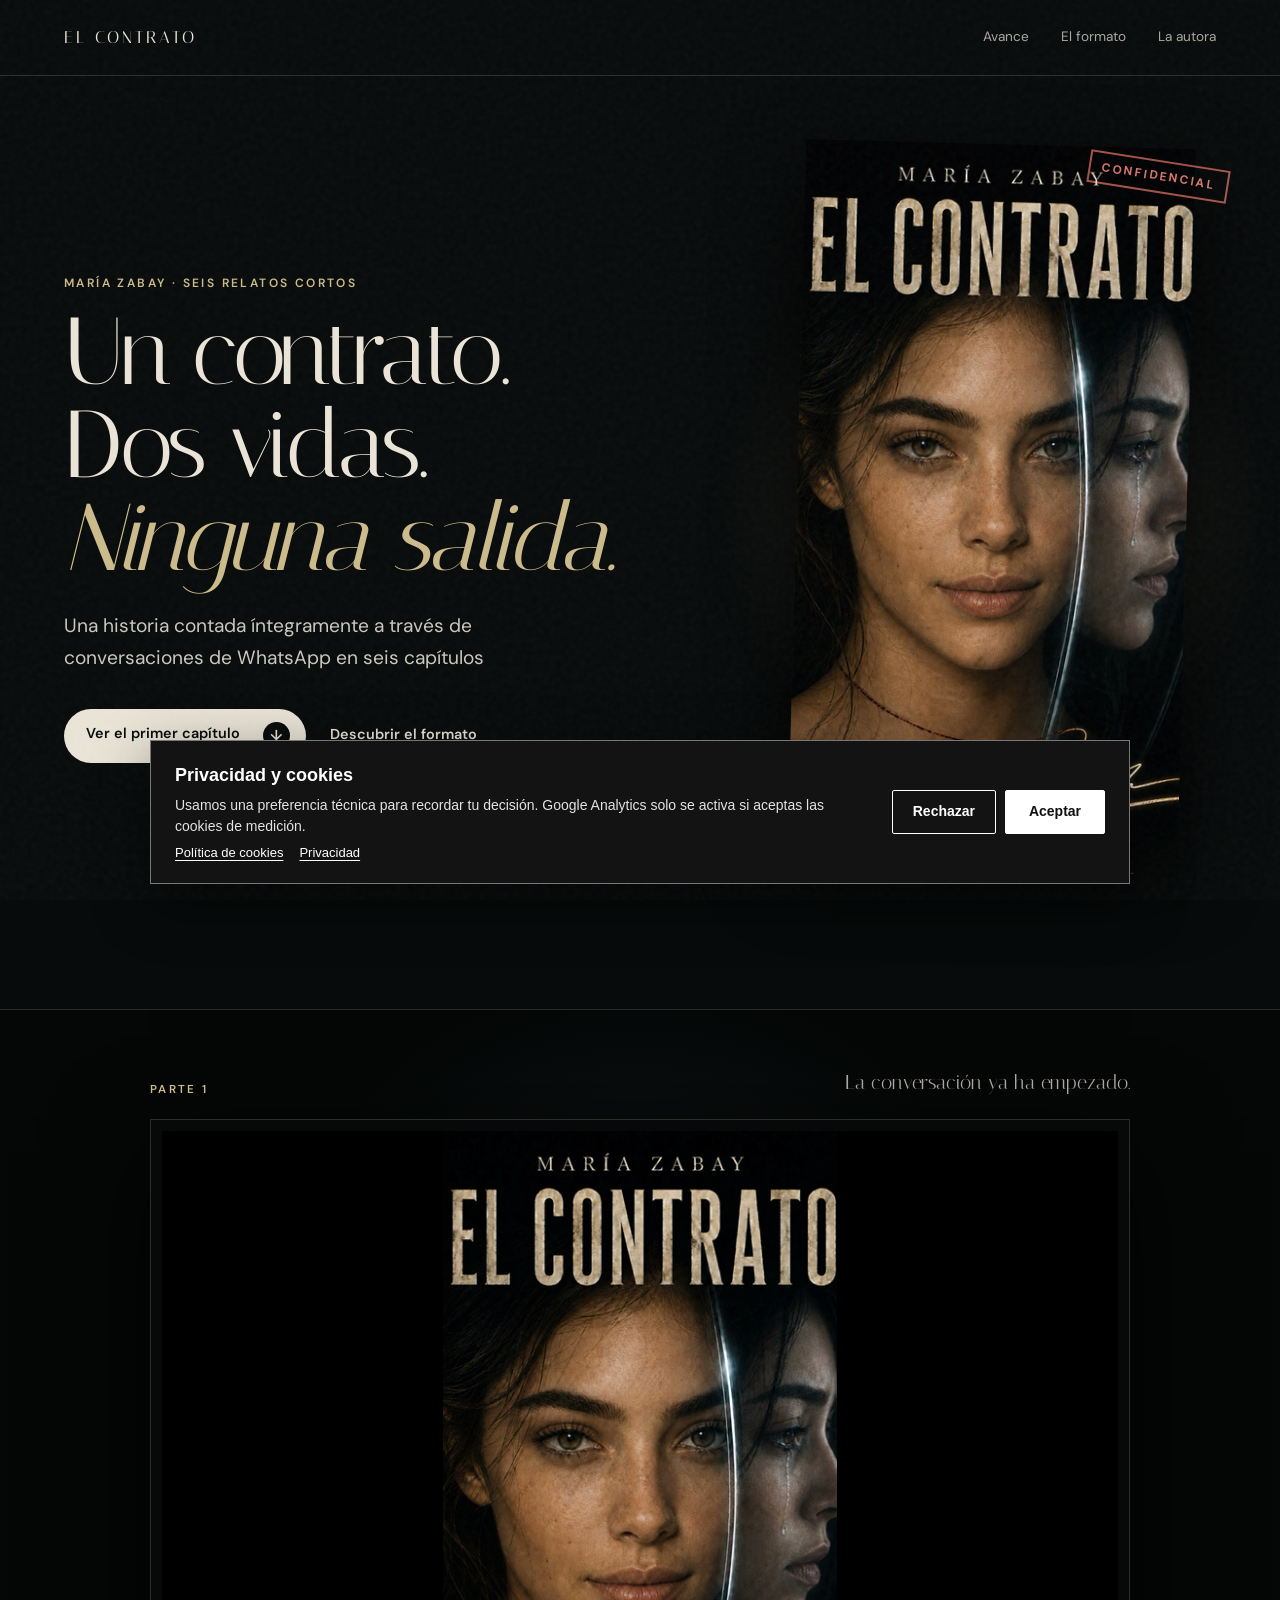
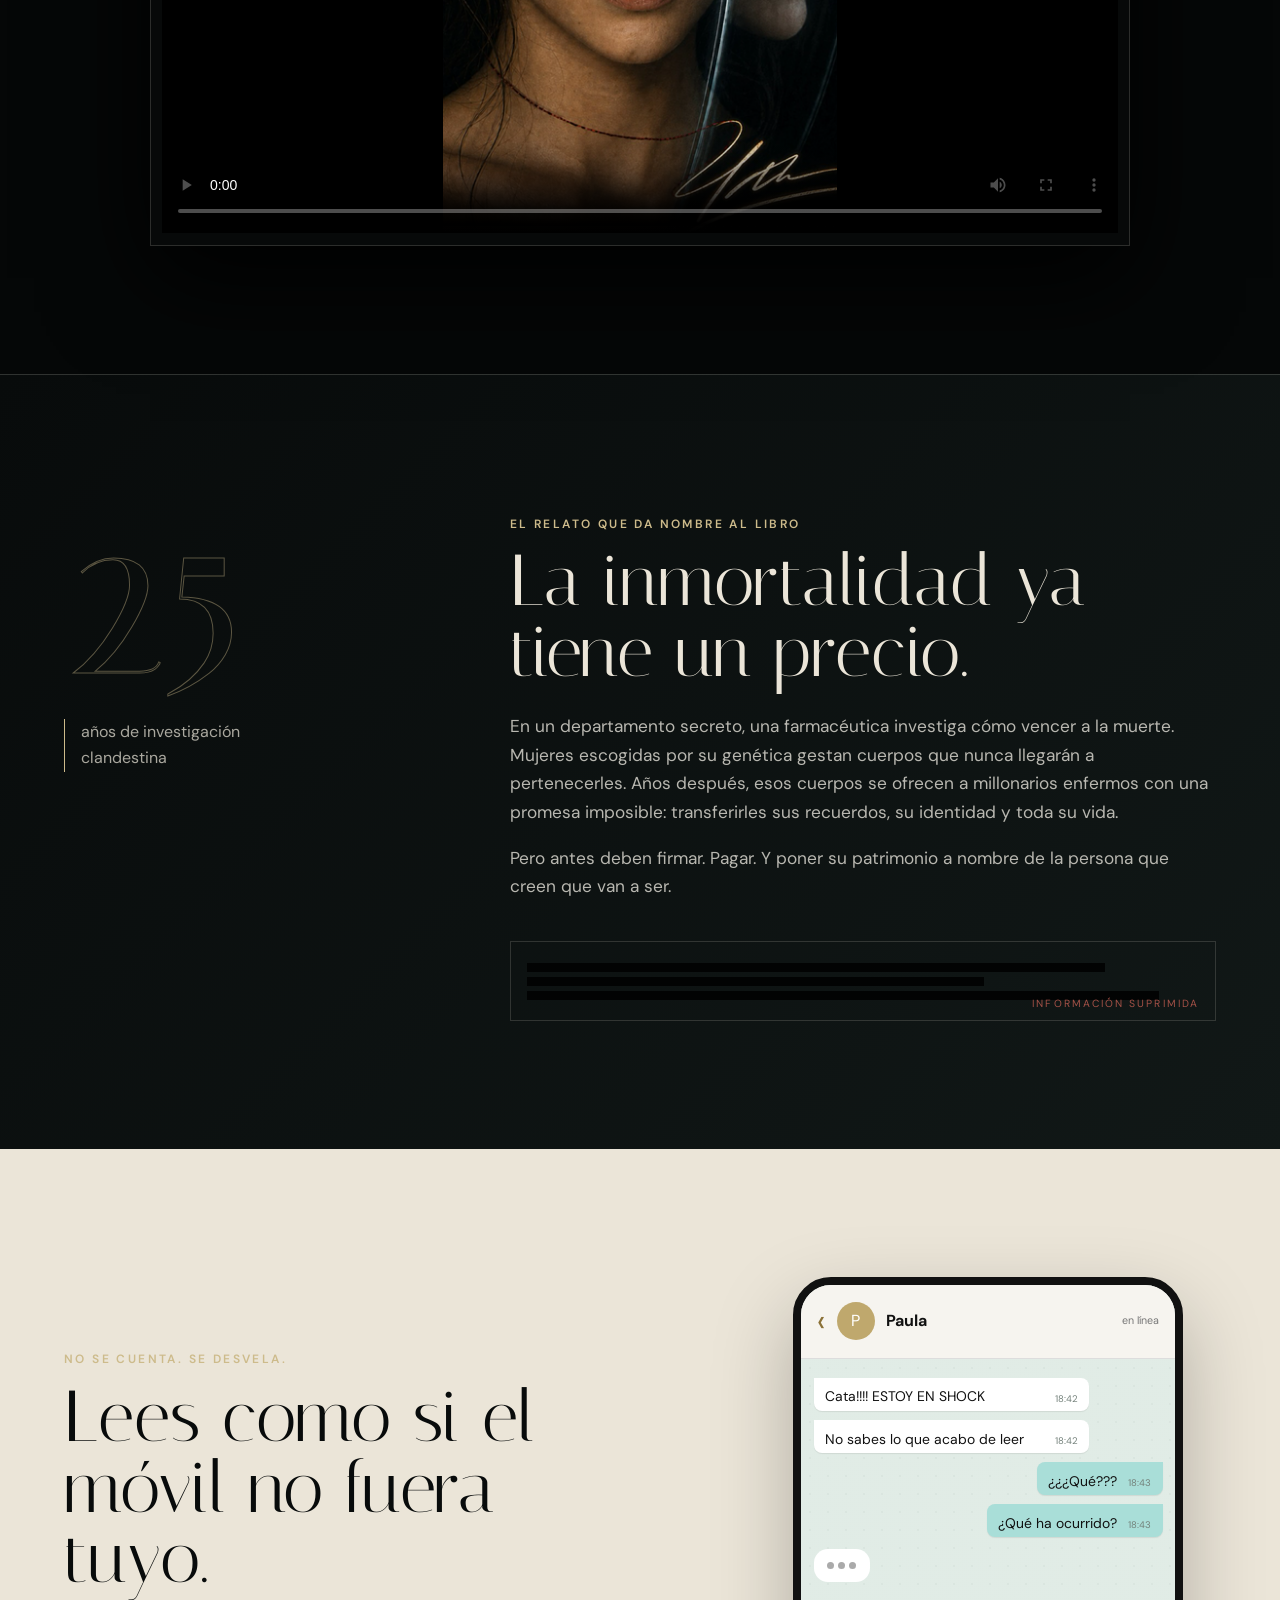
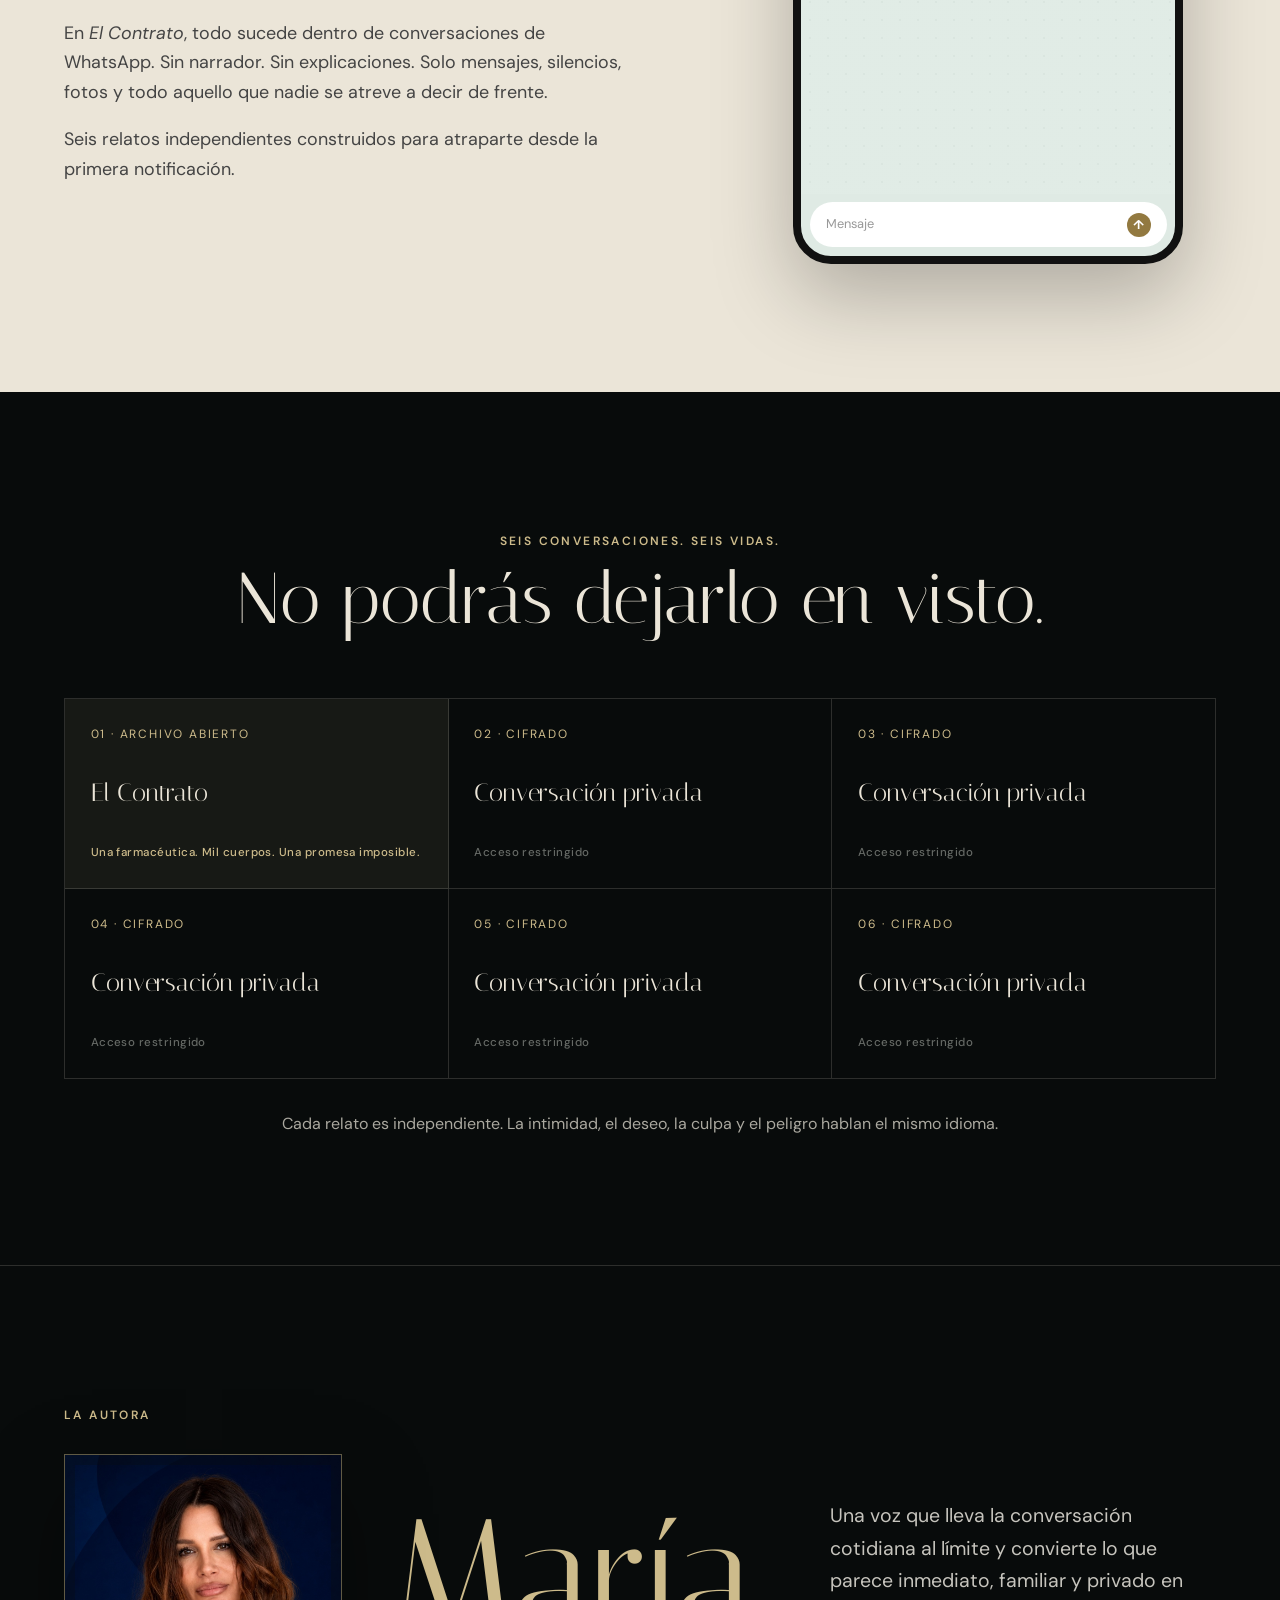
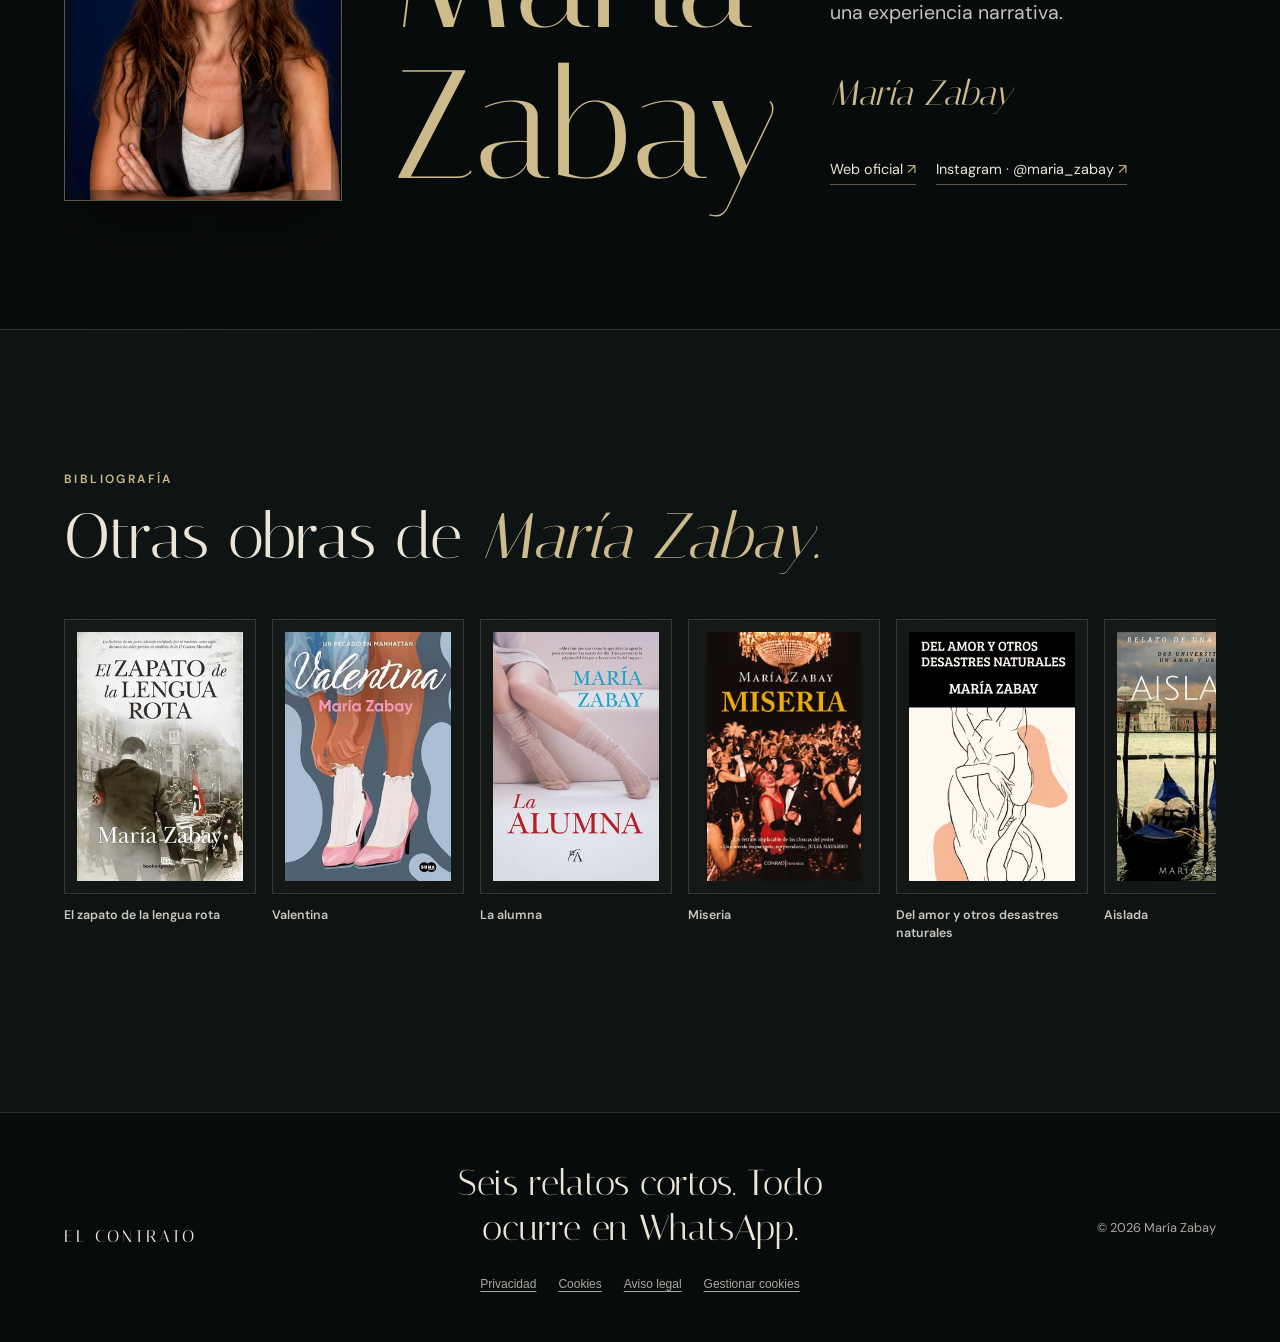
<file: index.html>
<!DOCTYPE html>

<html lang="es">
<head>
<meta charset="utf-8"/>
<meta content="width=device-width, initial-scale=1" name="viewport"/>
<title>El contrato: seis relatos por WhatsApp | María Zabay</title>
<meta content="#080b0b" name="theme-color"/>
<link href="https://fonts.googleapis.com" rel="preconnect"/>
<link crossorigin="" href="https://fonts.gstatic.com" rel="preconnect"/>
<link href="https://fonts.googleapis.com/css2?family=DM+Sans:wght@400;500;600&amp;family=Italiana&amp;display=swap" rel="stylesheet"/>

<link href="styles.css" rel="stylesheet"/>
<!-- Metadatos SEO y redes sociales -->
<meta content="Seis relatos cortos contados íntegramente a través de conversaciones de WhatsApp. Una obra de María Zabay." name="description"/>
<meta content="index,follow,max-image-preview:large,max-snippet:-1" name="robots"/>
<link href="https://elcontrato.mariazabay.com/" rel="canonical"/>
<meta content="book" property="og:type"/>
<meta content="es_ES" property="og:locale"/>
<meta content="El contrato · María Zabay" property="og:site_name"/>
<meta content="El contrato: seis relatos por WhatsApp | María Zabay" property="og:title"/>
<meta content="Seis relatos cortos contados íntegramente a través de conversaciones de WhatsApp. Una obra de María Zabay." property="og:description"/>
<meta content="https://elcontrato.mariazabay.com/" property="og:url"/>
<meta content="https://elcontrato.mariazabay.com/assets/og-image.jpg" property="og:image"/>
<meta content="https://elcontrato.mariazabay.com/assets/og-image.jpg" property="og:image:secure_url"/>
<meta content="image/jpeg" property="og:image:type"/>
<meta content="1200" property="og:image:width"/>
<meta content="630" property="og:image:height"/>
<meta content="El contrato, libro de María Zabay" property="og:image:alt"/>
<meta content="summary_large_image" name="twitter:card"/>
<meta content="El contrato: seis relatos por WhatsApp | María Zabay" name="twitter:title"/>
<meta content="Seis relatos cortos contados íntegramente a través de conversaciones de WhatsApp. Una obra de María Zabay." name="twitter:description"/>
<meta content="https://elcontrato.mariazabay.com/assets/og-image.jpg" name="twitter:image"/>
<meta content="El contrato, de María Zabay" name="twitter:image:alt"/>
<script type="application/ld+json">{"@context":"https://schema.org","@graph":[{"@type":"WebSite","@id":"https://elcontrato.mariazabay.com/#website","name":"El contrato · María Zabay","url":"https://elcontrato.mariazabay.com/","inLanguage":"es"},{"@type":"WebPage","@id":"https://elcontrato.mariazabay.com/#webpage","name":"El contrato: seis relatos por WhatsApp | María Zabay","description":"Seis relatos cortos contados íntegramente a través de conversaciones de WhatsApp. Una obra de María Zabay.","url":"https://elcontrato.mariazabay.com/","inLanguage":"es","isPartOf":{"@id":"https://elcontrato.mariazabay.com/#website"},"mainEntity":{"@id":"https://elcontrato.mariazabay.com/#book"}},{"@type":"Person","@id":"https://www.mariazabay.com/#maria-zabay","name":"María Zabay","url":"https://www.mariazabay.com/"},{"@type":"Book","@id":"https://elcontrato.mariazabay.com/#book","name":"El contrato","author":{"@id":"https://www.mariazabay.com/#maria-zabay"},"url":"https://elcontrato.mariazabay.com/","image":"https://elcontrato.mariazabay.com/cover.png","inLanguage":"es","description":"Seis relatos cortos contados íntegramente a través de conversaciones de WhatsApp. Una obra de María Zabay."}]}</script>
<link href="assets/site-consent.css" rel="stylesheet"/>
<script data-root="" defer="" src="assets/site-consent.js"></script>
<link href="assets/favicon.svg" rel="icon" type="image/svg+xml"/><link href="assets/favicon-32.png" rel="icon" sizes="32x32" type="image/png"/><link href="assets/favicon-48.png" rel="icon" sizes="48x48" type="image/png"/><link href="assets/apple-touch-icon.png" rel="apple-touch-icon" sizes="180x180"/></head>
<body>
<header class="topbar">
<a aria-label="El Contrato, inicio" class="brand" href="#inicio">EL CONTRATO</a>
<nav aria-label="Navegación principal">
<a href="#avance">Avance</a>
<a href="#formato">El formato</a>
<a href="#autora">La autora</a>
</nav>
</header>
<main>
<section class="hero classified" id="inicio">
<div class="hero-copy reveal">
<p class="eyebrow">MARÍA ZABAY · SEIS RELATOS CORTOS</p>
<h1>Un contrato.<br/>Dos vidas.<br/><em>Ninguna salida.</em></h1>
<p class="intro">Una historia contada íntegramente a través de conversaciones de WhatsApp en seis capítulos</p>
<div class="actions">
<a class="button primary" href="#avance">Ver el primer capítulo <span>↓</span></a>
<a class="button text" href="#formato">Descubrir el formato</a>
</div>
</div>
<figure class="cover-wrap reveal">
<span class="stamp">CONFIDENCIAL</span>
<div class="halo"></div>
<img alt="Portada de El Contrato, de María Zabay" src="cover.png"/>
<figcaption>Una nueva forma de entrar en una historia.</figcaption>
</figure>
</section>
<section aria-label="Comienzo de El Contrato" class="trailer trailer-first" id="avance">
<div class="video-label reveal"><span>PARTE 1</span><p>La conversación ya ha empezado.</p></div>
<div class="video-frame reveal">
<video controls="" playsinline="" poster="cover.png" preload="metadata">
<source src="trailer.mp4" type="video/mp4"/>
          Tu navegador no puede reproducir este vídeo.
        </video>
</div>
</section>
<section aria-labelledby="secret-title" class="secret">
<div class="secret-index reveal"><span>25</span><p>años de investigación clandestina</p></div>
<div class="secret-copy reveal">
<p class="eyebrow">EL RELATO QUE DA NOMBRE AL LIBRO</p>
<h2 id="secret-title">La inmortalidad ya tiene un precio.</h2>
<p>En un departamento secreto, una farmacéutica investiga cómo vencer a la muerte. Mujeres escogidas por su genética gestan cuerpos que nunca llegarán a pertenecerles. Años después, esos cuerpos se ofrecen a millonarios enfermos con una promesa imposible: transferirles sus recuerdos, su identidad y toda su vida.</p>
<p>Pero antes deben firmar. Pagar. Y poner su patrimonio a nombre de la persona que creen que van a ser.</p>
<div aria-label="Información clasificada" class="redaction"><i></i><i></i><i></i><span>INFORMACIÓN SUPRIMIDA</span></div>
</div>
</section>
<section class="format" id="formato">
<div class="section-copy reveal">
<p class="eyebrow">NO SE CUENTA. SE DESVELA.</p>
<h2>Lees como si el móvil no fuera tuyo.</h2>
<p>En <em>El Contrato</em>, todo sucede dentro de conversaciones de WhatsApp. Sin narrador. Sin explicaciones. Solo mensajes, silencios, fotos y todo aquello que nadie se atreve a decir de frente.</p>
<p>Seis relatos independientes construidos para atraparte desde la primera notificación.</p>
</div>
<div aria-label="Ejemplo de una conversación de El Contrato" class="phone reveal">
<div class="phone-head"><span class="back">‹</span><span class="avatar">P</span><strong>Paula</strong><span class="online">en línea</span></div>
<div class="chat">
<div class="message received">Cata!!!! ESTOY EN SHOCK <time>18:42</time></div>
<div class="message received">No sabes lo que acabo de leer <time>18:42</time></div>
<div class="message sent">¿¿¿Qué??? <time>18:43</time></div>
<div class="message sent">¿Qué ha ocurrido? <time>18:43</time></div>
<div aria-label="Paula está escribiendo" class="typing"><i></i><i></i><i></i></div>
</div>
<div class="composer"><span>Mensaje</span><b>↑</b></div>
</div>
</section>
<section aria-labelledby="stories-title" class="stories">
<div class="stories-head reveal">
<p class="eyebrow">SEIS CONVERSACIONES. SEIS VIDAS.</p>
<h2 id="stories-title">No podrás dejarlo en visto.</h2>
</div>
<div class="story-grid reveal">
<article class="active-thread"><span>01 · ARCHIVO ABIERTO</span><p>El Contrato</p><b>Una farmacéutica. Mil cuerpos. Una promesa imposible.</b></article>
<article><span>02 · CIFRADO</span><p>Conversación privada</p><b>Acceso restringido</b></article>
<article><span>03 · CIFRADO</span><p>Conversación privada</p><b>Acceso restringido</b></article>
<article><span>04 · CIFRADO</span><p>Conversación privada</p><b>Acceso restringido</b></article>
<article><span>05 · CIFRADO</span><p>Conversación privada</p><b>Acceso restringido</b></article>
<article><span>06 · CIFRADO</span><p>Conversación privada</p><b>Acceso restringido</b></article>
</div>
<p class="truth-note">Cada relato es independiente. La intimidad, el deseo, la culpa y el peligro hablan el mismo idioma.</p>
</section>
<section class="author" id="autora">
<p class="eyebrow reveal">LA AUTORA</p>
<div class="author-row reveal">
<figure class="author-photo">
<img alt="Retrato de María Zabay" src="maria-zabay.jpeg"/>
</figure>
<h2>María<br/>Zabay</h2>
<div>
<p>Una voz que lleva la conversación cotidiana al límite y convierte lo que parece inmediato, familiar y privado en una experiencia narrativa.</p>
<p class="signature">María Zabay</p>
<div class="author-links">
<a href="https://www.mariazabay.com/" rel="noopener" target="_blank">Web oficial <span>↗</span></a>
<a href="https://www.instagram.com/maria_zabay/" rel="noopener" target="_blank">Instagram · @maria_zabay <span>↗</span></a>
</div>
</div>
</div>
</section>
<section aria-labelledby="other-books-title" class="other-books">
<p class="eyebrow">BIBLIOGRAFÍA</p>
<h2 id="other-books-title">Otras obras de <em>María Zabay.</em></h2>
<div aria-label="Otras obras de la autora" class="book-shelf" role="list">
<div class="shelf-book" role="listitem"><a aria-label="Visitar El zapato de la lengua rota" class="shelf-link" href="https://elzapato.mariazabay.com/" rel="noopener noreferrer" target="_blank"><div class="shelf-cover"><img alt="Portada de El zapato de la lengua rota" loading="lazy" src="assets/libros/el-zapato-de-la-lengua-rota.jpg"/></div><p>El zapato de la lengua rota</p></a></div>
<div class="shelf-book" role="listitem"><a aria-label="Visitar la web de Valentina" class="shelf-link" href="https://valentina.mariazabay.com/" rel="noopener noreferrer" target="_blank"><div class="shelf-cover"><img alt="Portada de Valentina" loading="lazy" src="assets/libros/valentina-bibliografia.jpg"/></div><p>Valentina</p></a></div>
<div class="shelf-book" role="listitem"><a aria-label="Visitar La alumna" class="shelf-link" href="https://laalumna.mariazabay.com/" rel="noopener noreferrer" target="_blank"><div class="shelf-cover"><img alt="Portada de La alumna" loading="lazy" src="assets/libros/la-alumna.jpg"/></div><p>La alumna</p></a></div>
<div class="shelf-book" role="listitem"><a aria-label="Visitar la web de Miseria" class="shelf-link" href="https://miseria.mariazabay.com/" rel="noopener noreferrer" target="_blank"><div class="shelf-cover"><img alt="Portada de Miseria" loading="lazy" src="assets/libros/miseria.jpg"/></div><p>Miseria</p></a></div>
<div class="shelf-book" role="listitem"><a aria-label="Visitar Del amor y otros desastres naturales" class="shelf-link" href="https://delamor.mariazabay.com/" rel="noopener noreferrer" target="_blank"><div class="shelf-cover"><img alt="Portada de Del amor y otros desastres naturales" loading="lazy" src="assets/libros/el-amor-y-otros-desastres-naturales.jpg"/></div><p>Del amor y otros desastres naturales</p></a></div>
<div class="shelf-book" role="listitem"><a aria-label="Visitar Aislada" class="shelf-link" href="https://www.mariazabay.com/#libros" rel="noopener noreferrer" target="_blank"><div class="shelf-cover"><img alt="Portada de Aislada" loading="lazy" src="assets/libros/aislada.jpg"/></div><p>Aislada</p></a></div>
<div class="shelf-book" role="listitem"><a aria-label="Visitar Manhattan" class="shelf-link" href="https://www.machadolibros.com/libro/manhattan-y-otros-relatos-eroticos-escritos-por-mujeres_584311" rel="noopener noreferrer" target="_blank"><div class="shelf-cover"><img alt="Portada de Manhattan" loading="lazy" src="assets/libros/manhattan.jpg"/></div><p>Manhattan</p></a></div>
<div class="shelf-book" role="listitem"><a aria-label="Visitar Diosas de papel" class="shelf-link" href="https://www.mariazabay.com/#libros" rel="noopener noreferrer" target="_blank"><div class="shelf-cover"><img alt="Portada de Diosas de papel" loading="lazy" src="assets/libros/diosas-de-papel.jpg"/></div><p>Diosas de papel</p></a></div>
<div class="shelf-book" role="listitem"><a aria-label="Visitar Breve historia de la especie humana" class="shelf-link" href="https://www.casadellibro.com/libro-breve-historia-de-la-especie-humana/9788418952623/12795925" rel="noopener noreferrer" target="_blank"><div class="shelf-cover"><img alt="Portada de Breve historia de la especie humana" loading="lazy" src="assets/libros/breve-historia-de-la-especie-humana.jpg"/></div><p>Breve historia de la especie humana</p></a></div>
<div class="shelf-book" role="listitem"><a aria-label="Visitar Un viaje al éxito" class="shelf-link" href="https://www.mariazabay.com/#libros" rel="noopener noreferrer" target="_blank"><div class="shelf-cover"><img alt="Portada de Un viaje al éxito" loading="lazy" src="assets/libros/un-viaje-al-exito.jpg"/></div><p>Un viaje al éxito</p></a></div>
<div class="shelf-book" role="listitem"><a aria-label="Visitar Liderar con la palabra" class="shelf-link" href="https://www.casadellibro.com/libro-liderar-con-la-palabra-las-diez-claves-para-convencer-y-triunfar/9788418089688/11215265" rel="noopener noreferrer" target="_blank"><div class="shelf-cover"><img alt="Portada de Liderar con la palabra" loading="lazy" src="assets/libros/liderar-con-la-palabra.jpg"/></div><p>Liderar con la palabra</p></a></div>
<div class="shelf-book" role="listitem"><a aria-label="Visitar Todos contra el bullying" class="shelf-link" href="https://www.mariazabay.com/#libros" rel="noopener noreferrer" target="_blank"><div class="shelf-cover"><img alt="Portada de Todos contra el bullying" loading="lazy" src="assets/libros/todos-contra-el-bullying.jpg"/></div><p>Todos contra el bullying</p></a></div>
<div class="shelf-book" role="listitem"><a aria-label="Visitar la web de El contrato" class="shelf-link" href="https://elcontrato.mariazabay.com/" rel="noopener noreferrer" target="_blank"><div class="shelf-cover"><img alt="Portada de El contrato" loading="lazy" src="cover.png"/></div><p>El contrato</p></a></div></div>
</section>
</main>
<footer>
<a class="brand" href="#inicio">EL CONTRATO</a>
<p class="footer-tagline">Seis relatos cortos. Todo ocurre en WhatsApp.</p>
<p class="copyright">© <span id="year"></span> María Zabay</p>
<nav aria-label="Información legal" class="mz-footer-legal"><a href="politica-de-privacidad.html">Privacidad</a><a href="politica-de-cookies.html">Cookies</a><a href="aviso-legal.html">Aviso legal</a><a data-mz-cookie-settings="" href="#cookie-preferences">Gestionar cookies</a></nav></footer>
<script src="script.js"></script>
</body>
</html>
</file>
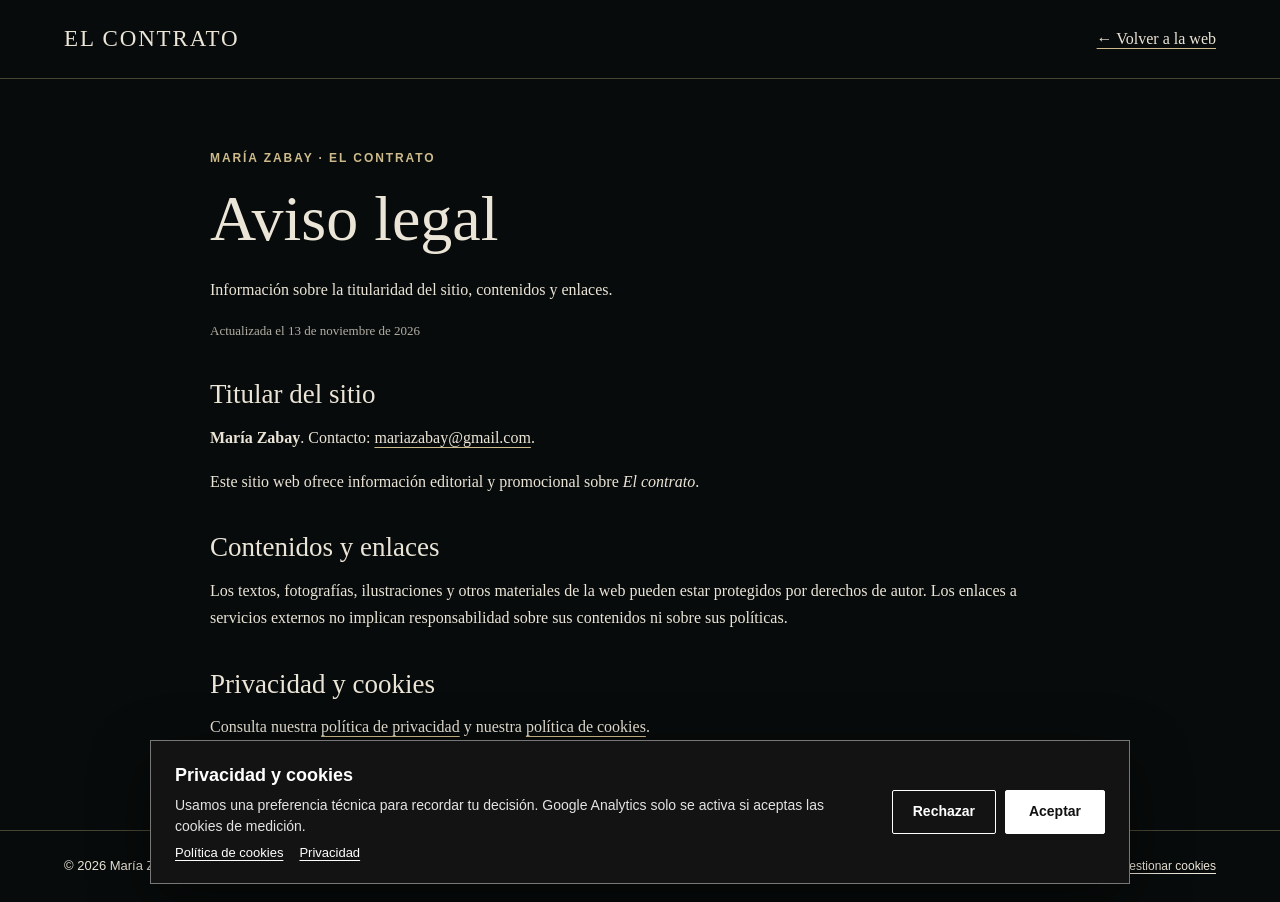
<file: aviso-legal.html>
<!DOCTYPE html>

<html lang="es"><head><meta charset="utf-8"/><meta content="width=device-width,initial-scale=1" name="viewport"/><title>Aviso legal — El contrato · María Zabay</title>
<link href="assets/legal-pages.css" rel="stylesheet"/>
<style>:root{--mz-legal-bg:#080b0b;--mz-legal-text:#ebe5d8;--mz-legal-accent:#cdbb8b;--mz-legal-border:#cdbb8b55;}</style>
<!-- Metadatos SEO y redes sociales -->
<meta content="index,follow,max-image-preview:large,max-snippet:-1" name="robots"/>
<script type="application/ld+json">{"@context":"https://schema.org","@graph":[{"@type":"WebSite","@id":"https://elcontrato.mariazabay.com/#website","name":"El contrato · María Zabay","url":"https://elcontrato.mariazabay.com/","inLanguage":"es"},{"@type":"WebPage","@id":"https://elcontrato.mariazabay.com/aviso-legal.html#webpage","name":"Aviso legal — El contrato · María Zabay","description":"Información sobre la titularidad del sitio, contenidos y enlaces.","url":"https://elcontrato.mariazabay.com/aviso-legal.html","inLanguage":"es","isPartOf":{"@id":"https://elcontrato.mariazabay.com/#website"}},{"@type":"Person","@id":"https://www.mariazabay.com/#maria-zabay","name":"María Zabay","url":"https://www.mariazabay.com/"}]}</script>
<!-- Metadatos SEO y redes sociales -->
<meta content="Información sobre la titularidad del sitio, contenidos y enlaces." name="description"/>
<link href="https://elcontrato.mariazabay.com/aviso-legal.html" rel="canonical"/>
<meta content="website" property="og:type"/>
<meta content="es_ES" property="og:locale"/>
<meta content="El contrato · María Zabay" property="og:site_name"/>
<meta content="Aviso legal — El contrato · María Zabay" property="og:title"/>
<meta content="Información sobre la titularidad del sitio, contenidos y enlaces." property="og:description"/>
<meta content="https://elcontrato.mariazabay.com/aviso-legal.html" property="og:url"/>
<meta content="https://elcontrato.mariazabay.com/assets/og-image.jpg" property="og:image"/>
<meta content="https://elcontrato.mariazabay.com/assets/og-image.jpg" property="og:image:secure_url"/>
<meta content="image/jpeg" property="og:image:type"/>
<meta content="1200" property="og:image:width"/>
<meta content="630" property="og:image:height"/>
<meta content="El contrato, libro de María Zabay" property="og:image:alt"/>
<meta content="summary_large_image" name="twitter:card"/>
<meta content="Aviso legal — El contrato · María Zabay" name="twitter:title"/>
<meta content="Información sobre la titularidad del sitio, contenidos y enlaces." name="twitter:description"/>
<meta content="https://elcontrato.mariazabay.com/assets/og-image.jpg" name="twitter:image"/>
<meta content="El contrato, de María Zabay" name="twitter:image:alt"/>
<link href="assets/site-consent.css" rel="stylesheet"/>
<script data-root="" defer="" src="assets/site-consent.js"></script>
<link href="assets/favicon.svg" rel="icon" type="image/svg+xml"/><link href="assets/favicon-32.png" rel="icon" sizes="32x32" type="image/png"/><link href="assets/favicon-48.png" rel="icon" sizes="48x48" type="image/png"/><link href="assets/apple-touch-icon.png" rel="apple-touch-icon" sizes="180x180"/></head><body class="mz-legal-page">
<header class="mz-legal-header"><a class="mz-legal-brand" href="index.html">EL CONTRATO</a><a href="index.html">← Volver a la web</a></header>
<main class="mz-legal-wrap"><p class="mz-legal-kicker">María Zabay · El contrato</p><h1>Aviso legal</h1><p>Información sobre la titularidad del sitio, contenidos y enlaces.</p><p class="mz-legal-muted">Actualizada el 13 de noviembre de 2026</p><section><h2>Titular del sitio</h2><p><strong>María Zabay</strong>. Contacto: <a href="mailto:mariazabay@gmail.com">mariazabay@gmail.com</a>.</p><p>Este sitio web ofrece información editorial y promocional sobre <em>El contrato</em>.</p></section>
<section><h2>Contenidos y enlaces</h2><p>Los textos, fotografías, ilustraciones y otros materiales de la web pueden estar protegidos por derechos de autor. Los enlaces a servicios externos no implican responsabilidad sobre sus contenidos ni sobre sus políticas.</p></section>
<section><h2>Privacidad y cookies</h2><p>Consulta nuestra <a href="politica-de-privacidad.html">política de privacidad</a> y nuestra <a href="politica-de-cookies.html">política de cookies</a>.</p></section></main>
<footer class="mz-legal-footer"><span>© 2026 María Zabay · El contrato</span><nav aria-label="Información legal" class="mz-footer-legal"><a href="politica-de-privacidad.html">Privacidad</a><a href="politica-de-cookies.html">Cookies</a><a href="aviso-legal.html">Aviso legal</a><a data-mz-cookie-settings="" href="#cookie-preferences">Gestionar cookies</a></nav></footer>
</body></html>
</file>
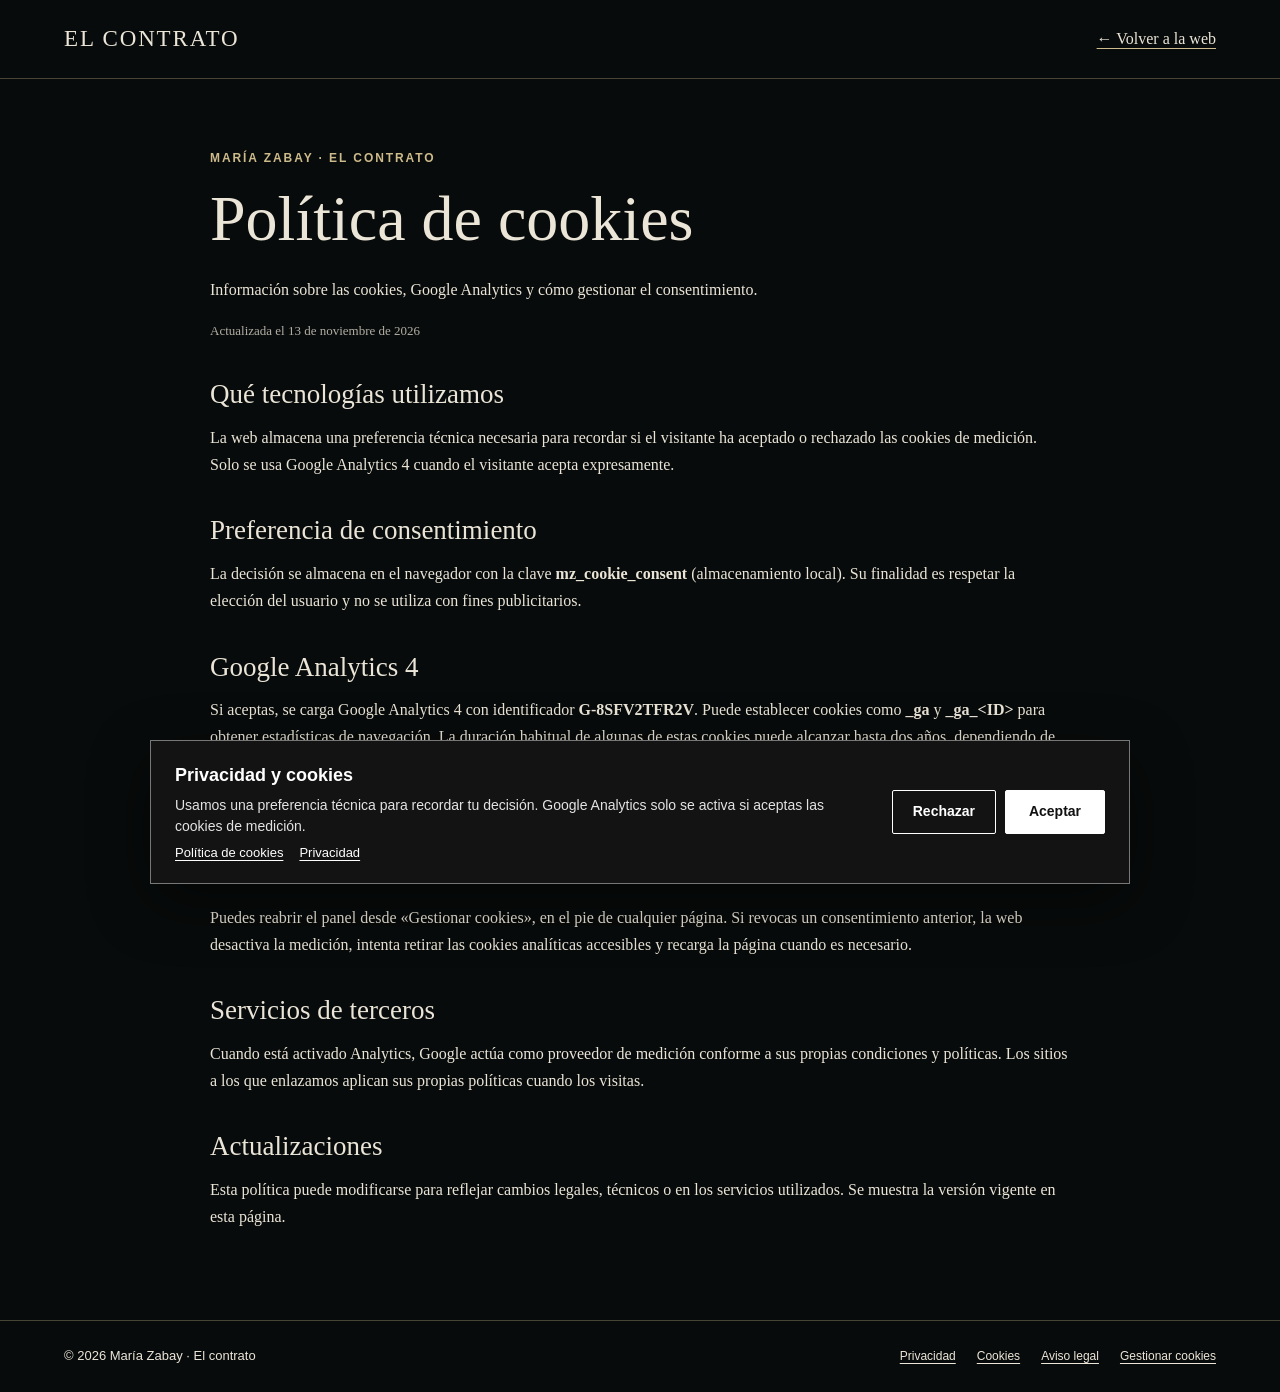
<file: politica-de-cookies.html>
<!DOCTYPE html>

<html lang="es"><head><meta charset="utf-8"/><meta content="width=device-width,initial-scale=1" name="viewport"/><title>Política de cookies — El contrato · María Zabay</title>
<link href="assets/legal-pages.css" rel="stylesheet"/>
<style>:root{--mz-legal-bg:#080b0b;--mz-legal-text:#ebe5d8;--mz-legal-accent:#cdbb8b;--mz-legal-border:#cdbb8b55;}</style>
<!-- Metadatos SEO y redes sociales -->
<meta content="index,follow,max-image-preview:large,max-snippet:-1" name="robots"/>
<script type="application/ld+json">{"@context":"https://schema.org","@graph":[{"@type":"WebSite","@id":"https://elcontrato.mariazabay.com/#website","name":"El contrato · María Zabay","url":"https://elcontrato.mariazabay.com/","inLanguage":"es"},{"@type":"WebPage","@id":"https://elcontrato.mariazabay.com/politica-de-cookies.html#webpage","name":"Política de cookies — El contrato · María Zabay","description":"Información sobre las cookies, Google Analytics y cómo gestionar el consentimiento.","url":"https://elcontrato.mariazabay.com/politica-de-cookies.html","inLanguage":"es","isPartOf":{"@id":"https://elcontrato.mariazabay.com/#website"}},{"@type":"Person","@id":"https://www.mariazabay.com/#maria-zabay","name":"María Zabay","url":"https://www.mariazabay.com/"}]}</script>
<!-- Metadatos SEO y redes sociales -->
<meta content="Información sobre las cookies, Google Analytics y cómo gestionar el consentimiento." name="description"/>
<link href="https://elcontrato.mariazabay.com/politica-de-cookies.html" rel="canonical"/>
<meta content="website" property="og:type"/>
<meta content="es_ES" property="og:locale"/>
<meta content="El contrato · María Zabay" property="og:site_name"/>
<meta content="Política de cookies — El contrato · María Zabay" property="og:title"/>
<meta content="Información sobre las cookies, Google Analytics y cómo gestionar el consentimiento." property="og:description"/>
<meta content="https://elcontrato.mariazabay.com/politica-de-cookies.html" property="og:url"/>
<meta content="https://elcontrato.mariazabay.com/assets/og-image.jpg" property="og:image"/>
<meta content="https://elcontrato.mariazabay.com/assets/og-image.jpg" property="og:image:secure_url"/>
<meta content="image/jpeg" property="og:image:type"/>
<meta content="1200" property="og:image:width"/>
<meta content="630" property="og:image:height"/>
<meta content="El contrato, libro de María Zabay" property="og:image:alt"/>
<meta content="summary_large_image" name="twitter:card"/>
<meta content="Política de cookies — El contrato · María Zabay" name="twitter:title"/>
<meta content="Información sobre las cookies, Google Analytics y cómo gestionar el consentimiento." name="twitter:description"/>
<meta content="https://elcontrato.mariazabay.com/assets/og-image.jpg" name="twitter:image"/>
<meta content="El contrato, de María Zabay" name="twitter:image:alt"/>
<link href="assets/site-consent.css" rel="stylesheet"/>
<script data-root="" defer="" src="assets/site-consent.js"></script>
<link href="assets/favicon.svg" rel="icon" type="image/svg+xml"/><link href="assets/favicon-32.png" rel="icon" sizes="32x32" type="image/png"/><link href="assets/favicon-48.png" rel="icon" sizes="48x48" type="image/png"/><link href="assets/apple-touch-icon.png" rel="apple-touch-icon" sizes="180x180"/></head><body class="mz-legal-page">
<header class="mz-legal-header"><a class="mz-legal-brand" href="index.html">EL CONTRATO</a><a href="index.html">← Volver a la web</a></header>
<main class="mz-legal-wrap"><p class="mz-legal-kicker">María Zabay · El contrato</p><h1>Política de cookies</h1><p>Información sobre las cookies, Google Analytics y cómo gestionar el consentimiento.</p><p class="mz-legal-muted">Actualizada el 13 de noviembre de 2026</p><section><h2>Qué tecnologías utilizamos</h2><p>La web almacena una preferencia técnica necesaria para recordar si el visitante ha aceptado o rechazado las cookies de medición. Solo se usa Google Analytics 4 cuando el visitante acepta expresamente.</p></section>
<section><h2>Preferencia de consentimiento</h2><p>La decisión se almacena en el navegador con la clave <strong>mz_cookie_consent</strong> (almacenamiento local). Su finalidad es respetar la elección del usuario y no se utiliza con fines publicitarios.</p></section>
<section><h2>Google Analytics 4</h2><p>Si aceptas, se carga Google Analytics 4 con identificador <strong>G-8SFV2TFR2V</strong>. Puede establecer cookies como <strong>_ga</strong> y <strong>_ga_&lt;ID&gt;</strong> para obtener estadísticas de navegación. La duración habitual de algunas de estas cookies puede alcanzar hasta dos años, dependiendo de la configuración y del servicio.</p><p>Si rechazas, la etiqueta de Analytics permanece bloqueada y no realiza la medición.</p></section>
<section><h2>Cambiar la decisión</h2><p>Puedes reabrir el panel desde «Gestionar cookies», en el pie de cualquier página. Si revocas un consentimiento anterior, la web desactiva la medición, intenta retirar las cookies analíticas accesibles y recarga la página cuando es necesario.</p></section>
<section><h2>Servicios de terceros</h2><p>Cuando está activado Analytics, Google actúa como proveedor de medición conforme a sus propias condiciones y políticas. Los sitios a los que enlazamos aplican sus propias políticas cuando los visitas.</p></section>
<section><h2>Actualizaciones</h2><p>Esta política puede modificarse para reflejar cambios legales, técnicos o en los servicios utilizados. Se muestra la versión vigente en esta página.</p></section></main>
<footer class="mz-legal-footer"><span>© 2026 María Zabay · El contrato</span><nav aria-label="Información legal" class="mz-footer-legal"><a href="politica-de-privacidad.html">Privacidad</a><a href="politica-de-cookies.html">Cookies</a><a href="aviso-legal.html">Aviso legal</a><a data-mz-cookie-settings="" href="#cookie-preferences">Gestionar cookies</a></nav></footer>
</body></html>
</file>
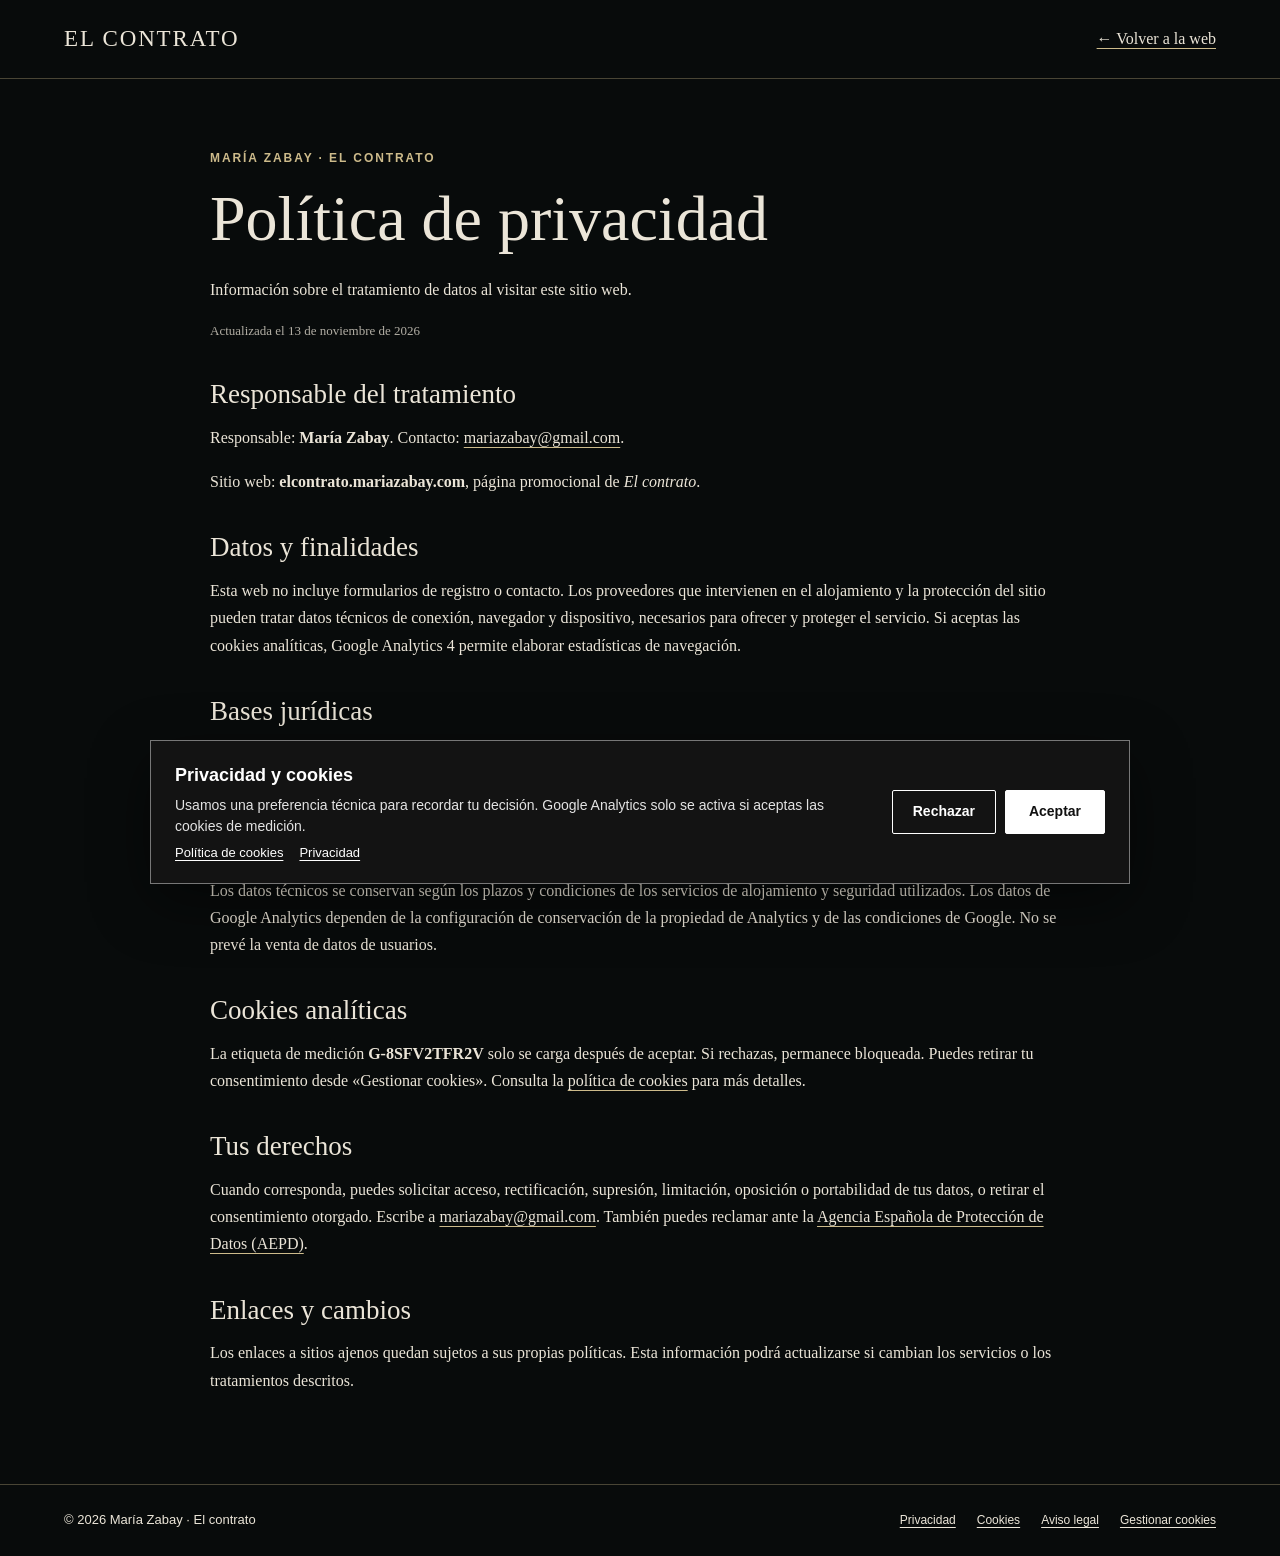
<file: politica-de-privacidad.html>
<!DOCTYPE html>

<html lang="es"><head><meta charset="utf-8"/><meta content="width=device-width,initial-scale=1" name="viewport"/><title>Política de privacidad — El contrato · María Zabay</title>
<link href="assets/legal-pages.css" rel="stylesheet"/>
<style>:root{--mz-legal-bg:#080b0b;--mz-legal-text:#ebe5d8;--mz-legal-accent:#cdbb8b;--mz-legal-border:#cdbb8b55;}</style>
<!-- Metadatos SEO y redes sociales -->
<meta content="index,follow,max-image-preview:large,max-snippet:-1" name="robots"/>
<script type="application/ld+json">{"@context":"https://schema.org","@graph":[{"@type":"WebSite","@id":"https://elcontrato.mariazabay.com/#website","name":"El contrato · María Zabay","url":"https://elcontrato.mariazabay.com/","inLanguage":"es"},{"@type":"WebPage","@id":"https://elcontrato.mariazabay.com/politica-de-privacidad.html#webpage","name":"Política de privacidad — El contrato · María Zabay","description":"Información sobre el tratamiento de datos al visitar este sitio web.","url":"https://elcontrato.mariazabay.com/politica-de-privacidad.html","inLanguage":"es","isPartOf":{"@id":"https://elcontrato.mariazabay.com/#website"}},{"@type":"Person","@id":"https://www.mariazabay.com/#maria-zabay","name":"María Zabay","url":"https://www.mariazabay.com/"}]}</script>
<!-- Metadatos SEO y redes sociales -->
<meta content="Información sobre el tratamiento de datos al visitar este sitio web." name="description"/>
<link href="https://elcontrato.mariazabay.com/politica-de-privacidad.html" rel="canonical"/>
<meta content="website" property="og:type"/>
<meta content="es_ES" property="og:locale"/>
<meta content="El contrato · María Zabay" property="og:site_name"/>
<meta content="Política de privacidad — El contrato · María Zabay" property="og:title"/>
<meta content="Información sobre el tratamiento de datos al visitar este sitio web." property="og:description"/>
<meta content="https://elcontrato.mariazabay.com/politica-de-privacidad.html" property="og:url"/>
<meta content="https://elcontrato.mariazabay.com/assets/og-image.jpg" property="og:image"/>
<meta content="https://elcontrato.mariazabay.com/assets/og-image.jpg" property="og:image:secure_url"/>
<meta content="image/jpeg" property="og:image:type"/>
<meta content="1200" property="og:image:width"/>
<meta content="630" property="og:image:height"/>
<meta content="El contrato, libro de María Zabay" property="og:image:alt"/>
<meta content="summary_large_image" name="twitter:card"/>
<meta content="Política de privacidad — El contrato · María Zabay" name="twitter:title"/>
<meta content="Información sobre el tratamiento de datos al visitar este sitio web." name="twitter:description"/>
<meta content="https://elcontrato.mariazabay.com/assets/og-image.jpg" name="twitter:image"/>
<meta content="El contrato, de María Zabay" name="twitter:image:alt"/>
<link href="assets/site-consent.css" rel="stylesheet"/>
<script data-root="" defer="" src="assets/site-consent.js"></script>
<link href="assets/favicon.svg" rel="icon" type="image/svg+xml"/><link href="assets/favicon-32.png" rel="icon" sizes="32x32" type="image/png"/><link href="assets/favicon-48.png" rel="icon" sizes="48x48" type="image/png"/><link href="assets/apple-touch-icon.png" rel="apple-touch-icon" sizes="180x180"/></head><body class="mz-legal-page">
<header class="mz-legal-header"><a class="mz-legal-brand" href="index.html">EL CONTRATO</a><a href="index.html">← Volver a la web</a></header>
<main class="mz-legal-wrap"><p class="mz-legal-kicker">María Zabay · El contrato</p><h1>Política de privacidad</h1><p>Información sobre el tratamiento de datos al visitar este sitio web.</p><p class="mz-legal-muted">Actualizada el 13 de noviembre de 2026</p><section><h2>Responsable del tratamiento</h2><p>Responsable: <strong>María Zabay</strong>. Contacto: <a href="mailto:mariazabay@gmail.com">mariazabay@gmail.com</a>.</p><p>Sitio web: <strong>elcontrato.mariazabay.com</strong>, página promocional de <em>El contrato</em>.</p></section>
<section><h2>Datos y finalidades</h2><p>Esta web no incluye formularios de registro o contacto. Los proveedores que intervienen en el alojamiento y la protección del sitio pueden tratar datos técnicos de conexión, navegador y dispositivo, necesarios para ofrecer y proteger el servicio. Si aceptas las cookies analíticas, Google Analytics 4 permite elaborar estadísticas de navegación.</p></section>
<section><h2>Bases jurídicas</h2><p>La medición con Google Analytics requiere consentimiento. Las operaciones técnicas imprescindibles para servir y proteger la web se realizan en la medida necesaria para prestar el servicio.</p></section>
<section><h2>Conservación y destinatarios</h2><p>Los datos técnicos se conservan según los plazos y condiciones de los servicios de alojamiento y seguridad utilizados. Los datos de Google Analytics dependen de la configuración de conservación de la propiedad de Analytics y de las condiciones de Google. No se prevé la venta de datos de usuarios.</p></section>
<section><h2>Cookies analíticas</h2><p>La etiqueta de medición <strong>G-8SFV2TFR2V</strong> solo se carga después de aceptar. Si rechazas, permanece bloqueada. Puedes retirar tu consentimiento desde «Gestionar cookies». Consulta la <a href="politica-de-cookies.html">política de cookies</a> para más detalles.</p></section>
<section><h2>Tus derechos</h2><p>Cuando corresponda, puedes solicitar acceso, rectificación, supresión, limitación, oposición o portabilidad de tus datos, o retirar el consentimiento otorgado. Escribe a <a href="mailto:mariazabay@gmail.com">mariazabay@gmail.com</a>. También puedes reclamar ante la <a href="https://www.aepd.es/" rel="noopener noreferrer" target="_blank">Agencia Española de Protección de Datos (AEPD)</a>.</p></section>
<section><h2>Enlaces y cambios</h2><p>Los enlaces a sitios ajenos quedan sujetos a sus propias políticas. Esta información podrá actualizarse si cambian los servicios o los tratamientos descritos.</p></section></main>
<footer class="mz-legal-footer"><span>© 2026 María Zabay · El contrato</span><nav aria-label="Información legal" class="mz-footer-legal"><a href="politica-de-privacidad.html">Privacidad</a><a href="politica-de-cookies.html">Cookies</a><a href="aviso-legal.html">Aviso legal</a><a data-mz-cookie-settings="" href="#cookie-preferences">Gestionar cookies</a></nav></footer>
</body></html>
</file>
<file: styles.css>
:root {
  --ink: #080b0b;
  --panel: #101515;
  --paper: #ebe5d8;
  --muted: #aaa89f;
  --gold: #cdbb8b;
  --aqua: #a9ded8;
  --line: rgba(235,229,216,.16);
}
* { box-sizing: border-box; }
html { scroll-behavior: smooth; }
body { margin: 0; background: var(--ink); color: var(--paper); font-family: "DM Sans", sans-serif; font-size: 16px; line-height: 1.65; }
body::before { content:""; position: fixed; inset: 0; pointer-events: none; opacity:.05; z-index:9; background-image:url("data:image/svg+xml,%3Csvg viewBox='0 0 180 180' xmlns='http://www.w3.org/2000/svg'%3E%3Cfilter id='n'%3E%3CfeTurbulence type='fractalNoise' baseFrequency='.85' numOctaves='3' stitchTiles='stitch'/%3E%3C/filter%3E%3Crect width='100%25' height='100%25' filter='url(%23n)' opacity='.8'/%3E%3C/svg%3E"); }
a { color: inherit; text-decoration: none; }
.topbar { height: 76px; display:flex; align-items:center; justify-content:space-between; padding: 0 5vw; position:absolute; z-index:5; width:100%; border-bottom:1px solid var(--line); }
.brand { font-family:"Italiana", serif; letter-spacing:.18em; font-size:1.05rem; }
nav { display:flex; gap:2rem; color:var(--muted); font-size:.85rem; }
nav a:hover { color:var(--paper); }
main > section { padding: 8rem max(5vw, 2rem); }
.hero { min-height:100svh; padding-top:9rem; display:grid; grid-template-columns:1.1fr .8fr; align-items:center; gap:7vw; overflow:hidden; }
.eyebrow { color:var(--gold); letter-spacing:.2em; font-weight:600; font-size:.75rem; }
h1,h2 { font-family:"Italiana", serif; font-weight:400; line-height:.98; margin:.5rem 0 1.6rem; }
h1 { font-size:clamp(3.8rem, 7.4vw, 8rem); letter-spacing:-.035em; }
h1 em { color:var(--gold); font-weight:400; }
h2 { font-size:clamp(3rem, 5.6vw, 6rem); }
.intro { color:#cbc8bf; max-width:34rem; font-size:clamp(1.05rem, 1.5vw, 1.3rem); }
.actions { display:flex; align-items:center; gap:1.5rem; margin-top:2.2rem; }
.button { font-weight:600; font-size:.9rem; }
.button.primary { display:inline-flex; gap:1.4rem; background:var(--paper); color:var(--ink); padding:.85rem 1rem .85rem 1.4rem; border-radius:999px; }
.button.primary span { display:grid; place-items:center; width:1.7rem; height:1.7rem; border-radius:50%; background:var(--ink); color:var(--paper); }
.button.text { border-bottom:1px solid var(--gold); padding:.55rem 0; }
.cover-wrap { position:relative; margin:0 auto; width:min(100%, 390px); }
.stamp{position:absolute;z-index:3;right:-2.6rem;top:1rem;border:2px solid #a45147;color:#d57568;padding:.3rem .7rem;font-weight:700;font-size:.75rem;letter-spacing:.18em;transform:rotate(9deg);mix-blend-mode:screen}
.cover-wrap img { position:relative; width:100%; display:block; box-shadow:0 2rem 5rem #000; transform:rotate(1.5deg); }
.cover-wrap figcaption { text-align:center; color:var(--muted); font-size:.75rem; letter-spacing:.08em; margin-top:1.5rem; }
.halo { position:absolute; inset:15% -30%; background:radial-gradient(circle, rgba(205,187,139,.22), transparent 67%); filter:blur(20px); }
.secret{display:grid;grid-template-columns:.45fr 1fr;gap:10vw;border-top:1px solid var(--line);background:linear-gradient(135deg,#080b0b,#111817)}
.secret-index span{font-family:"Italiana",serif;font-size:clamp(8rem,18vw,16rem);line-height:.8;color:transparent;-webkit-text-stroke:1px rgba(205,187,139,.42)}
.secret-index p{color:var(--muted);max-width:12rem;border-left:1px solid var(--gold);padding-left:1rem;margin:2rem 0 0}
.secret-copy{max-width:52rem}.secret-copy>p:not(.eyebrow){max-width:44rem;color:#b8b7b0;font-size:1.08rem}.redaction{margin-top:2.5rem;position:relative;height:80px;border:1px solid var(--line);padding:1rem;overflow:hidden}.redaction i{display:block;background:#020303;height:9px;margin:5px 0}.redaction i:nth-child(1){width:86%}.redaction i:nth-child(2){width:68%}.redaction i:nth-child(3){width:94%}.redaction span{position:absolute;right:1rem;bottom:.5rem;color:#a45147;font-size:.65rem;letter-spacing:.2em}
.format { background:var(--paper); color:var(--ink); display:grid; grid-template-columns:1fr .8fr; gap:10vw; align-items:center; }
.format .section-copy { max-width:42rem; }
.format .section-copy > p:not(.eyebrow) { color:#444; font-size:1.12rem; max-width:38rem; }
.phone { width:min(100%, 390px); margin:auto; border:8px solid #111; border-radius:38px; overflow:hidden; background:#dfeae4; color:#111; box-shadow:0 2rem 5rem rgba(0,0,0,.25); }
.phone-head { height:74px; background:#f6f4ef; display:flex; align-items:center; gap:.7rem; padding:0 1rem; border-bottom:1px solid #ddd; }
.back { font-size:2rem; color:#8b7137; }.avatar{width:38px;height:38px;display:grid;place-items:center;border-radius:50%;background:#bfa86d;color:white}.phone-head strong{line-height:1}.online{font-size:.67rem;color:#777;margin-left:auto}
.chat { min-height:435px; padding:1.2rem .8rem; display:flex; flex-direction:column; gap:.55rem; background:linear-gradient(rgba(225,236,230,.9),rgba(225,236,230,.9)),radial-gradient(#98aaa2 1px,transparent 1px); background-size:auto, 18px 18px; }
.message { max-width:79%; padding:.6rem .7rem .35rem; font-size:.87rem; line-height:1.3; border-radius:8px; box-shadow:0 1px 1px rgba(0,0,0,.08); }
.message time { float:right; font-size:.6rem; color:#73807a; margin:.35rem 0 0 .7rem; }
.received { background:#fff; border-top-left-radius:0; }.sent{background:var(--aqua);align-self:flex-end;border-top-right-radius:0}
.typing { background:#fff; border-radius:14px; width:56px; padding:.8rem; display:flex; gap:4px; margin-top:.2rem; }
.typing i { width:7px;height:7px;border-radius:50%;background:#aaa;animation:blink 1.3s infinite; }.typing i:nth-child(2){animation-delay:.2s}.typing i:nth-child(3){animation-delay:.4s}
@keyframes blink{0%,60%,100%{opacity:.25;transform:translateY(0)}30%{opacity:1;transform:translateY(-3px)}}
.composer { margin:.55rem; padding:.65rem 1rem; background:#fff;border-radius:999px;color:#999;display:flex;justify-content:space-between;font-size:.8rem}.composer b{background:#927940;color:white;border-radius:50%;width:24px;height:24px;display:grid;place-items:center}
.stories { text-align:center; }
.stories-head { max-width:58rem; margin:0 auto 4rem; }
.story-grid { display:grid; grid-template-columns:repeat(3,1fr); text-align:left; border-top:1px solid var(--line); border-left:1px solid var(--line); }
.story-grid article { min-height:190px; padding:1.6rem; border-right:1px solid var(--line); border-bottom:1px solid var(--line); display:flex;flex-direction:column;justify-content:space-between;transition:.3s ease; }
.story-grid article:hover { background:rgba(205,187,139,.08); transform:translateY(-3px); }
.story-grid span { color:var(--gold); font-size:.75rem; letter-spacing:.15em; }
.story-grid p { font-family:"Italiana",serif; font-size:1.55rem; line-height:1.25; max-width:17rem; }
.story-grid b{color:#656965;font-size:.72rem;font-weight:500;letter-spacing:.04em}.story-grid .active-thread{background:rgba(205,187,139,.08)}.story-grid .active-thread b{color:var(--gold)}
.truth-note { color:var(--muted); max-width:48rem; margin:2rem auto 0; }
.trailer { background:#0e1313; display:grid; grid-template-columns:.65fr 1.1fr; gap:7vw; align-items:center; }
.trailer-first { position:relative; display:block; padding-top:3.5rem; border-top:1px solid var(--line); background:radial-gradient(circle at 50% 35%,rgba(169,222,216,.08),transparent 42%),#050707; }
.trailer-first .video-frame { width:min(100%,980px); margin:0 auto; }
.video-label { width:min(100%,980px); margin:0 auto 1.25rem; display:flex; justify-content:space-between; align-items:end; color:var(--muted); }
.video-label span { color:var(--gold); font-size:.72rem; font-weight:600; letter-spacing:.2em; }
.video-label p { margin:0; font-family:"Italiana",serif; font-size:1.25rem; }
.trailer-copy p:last-child { color:var(--muted); }
.video-frame { padding:.7rem; border:1px solid var(--line); background:#070909; box-shadow:0 2rem 6rem #000; }
video { display:block; width:100%; max-height:78svh; background:#000; }
.author { border-top:1px solid var(--line); }
.author-row { display:grid; grid-template-columns:.72fr .8fr 1fr; align-items:end; gap:4vw; }
.author-photo { position:relative; margin:1rem 0 0; aspect-ratio:4/5; overflow:hidden; border:1px solid rgba(205,187,139,.45); box-shadow:0 2rem 5rem rgba(0,0,0,.35); }
.author-photo::after { content:""; position:absolute; inset:0; box-shadow:inset 0 0 0 10px rgba(8,11,11,.28); pointer-events:none; }
.author-photo img { width:100%; height:100%; display:block; object-fit:cover; object-position:center 32%; }
.author-row h2 { font-size:clamp(5rem, 12vw, 11rem); margin:1rem 0 0; color:var(--gold); }
.author-row > div { max-width:34rem; font-size:1.22rem; color:#c6c4bd; padding-bottom:1rem; }
.signature { font-family:"Italiana",serif; color:var(--gold); font-size:2.2rem; font-style:italic; }
.author-links { display:flex; flex-wrap:wrap; gap:.75rem 1.25rem; margin-top:1.25rem; }
.author-links a { color:var(--paper); font-size:.9rem; border-bottom:1px solid rgba(205,187,139,.45); padding-bottom:.2rem; transition:color .2s ease,border-color .2s ease; }
.author-links a:hover { color:var(--gold); border-color:var(--gold); }
.author-links span { color:var(--gold); }
footer { min-height:210px; border-top:1px solid var(--line); padding:3rem 5vw; display:grid; grid-template-columns:1fr 1fr 1fr; align-items:end; color:var(--muted); font-size:.8rem; }
footer .brand { color:var(--paper); }
.footer-tagline { margin:0; font-family:"Italiana",serif; color:var(--paper); font-size:clamp(1.8rem, 2.8vw, 2.6rem); line-height:1.25; text-align:center; justify-self:center; }
.copyright{text-align:right}
.reveal { opacity:0; transform:translateY(24px); transition:opacity .8s ease, transform .8s ease; }.reveal.visible{opacity:1;transform:none}
@media(max-width:800px){
  .topbar{height:64px}.topbar nav{display:none}.hero{grid-template-columns:1fr;padding-top:7.5rem;gap:4rem}.hero-copy{text-align:center}.intro{margin-inline:auto}.actions{justify-content:center;flex-wrap:wrap}.cover-wrap{width:min(76vw,340px)}
  main > section{padding:6rem 1.25rem}.format,.trailer,.author-row,.secret{grid-template-columns:1fr;gap:3rem}.secret-index{display:flex;align-items:end;gap:1.5rem}.secret-index span{font-size:9rem}.secret-index p{margin:0 0 .5rem}.format .section-copy{text-align:center}.story-grid{grid-template-columns:1fr 1fr}.story-grid article{min-height:170px}.trailer-copy{text-align:center}.author-photo{width:min(100%,420px);margin-inline:auto}.author-row h2{font-size:5rem;text-align:center}.author-row>div{font-size:1.05rem;text-align:center;margin-inline:auto}.author-links{justify-content:center}footer{grid-template-columns:1fr;gap:1rem;text-align:center}.footer-tagline{font-size:1.75rem}.copyright{text-align:center}
}
@media(max-width:480px){h1{font-size:3.35rem}.story-grid{grid-template-columns:1fr}.story-grid article{min-height:140px}.phone{border-width:6px;border-radius:32px}.chat{min-height:390px}.actions{flex-direction:column}}
@media(prefers-reduced-motion:reduce){html{scroll-behavior:auto}.reveal{opacity:1;transform:none;transition:none}.typing i{animation:none}}

/* Bibliografía de María Zabay, integrada en el estilo de El Contrato */
.other-books{background:#0e1313;border-top:1px solid var(--line)}
.other-books h2{font-size:clamp(2.8rem,5vw,5.5rem);margin:.5rem 0 2rem;line-height:1.08}
.other-books h2 em{color:var(--gold);font-weight:400}
.other-books .book-shelf{display:flex;gap:16px;overflow-x:auto;scroll-snap-type:x mandatory;padding:1rem 2px 2rem;scrollbar-color:var(--gold) #182020}
.other-books .shelf-book{flex:0 0 clamp(158px,15vw,205px);scroll-snap-align:start;min-width:0}
.other-books .shelf-cover{height:275px;display:flex;align-items:center;justify-content:center;padding:12px;border:1px solid var(--line);background:#161b1a;transition:border-color .2s ease,transform .2s ease}
.other-books .shelf-book img{display:block;max-height:100%;max-width:100%;object-fit:contain;box-shadow:0 10px 22px rgba(0,0,0,.24)}
.other-books .shelf-book p{font-size:.78rem;font-weight:600;line-height:1.4;margin:13px 0 10px;color:#cbc8bf}
.other-books .shelf-link{display:block;color:inherit;text-decoration:none}
.other-books .shelf-link:hover .shelf-cover{border-color:var(--gold);transform:translateY(-3px)}
.other-books .shelf-link:hover p{color:var(--gold)}
.other-books .shelf-link:focus-visible{outline:2px solid var(--gold);outline-offset:5px}
@media(max-width:800px){.other-books .shelf-cover{height:235px}.other-books .shelf-book{flex-basis:155px}}
@media(prefers-reduced-motion:reduce){.other-books .shelf-cover{transition:none}}

/* Pie legal añadido sin modificar las columnas originales */
footer > .mz-footer-legal{grid-column:1 / -1;justify-self:center;margin-top:24px}
</file>
<file: assets/site-consent.css>
/* Aislado: estas clases no afectan el diseño original. */
.mz-consent-panel[hidden]{display:none!important}
.mz-consent-panel{position:fixed;left:16px;right:16px;bottom:16px;z-index:2147483000;max-width:980px;margin:0 auto;padding:0;border:1px solid #777;background:#131313;color:#fff;box-shadow:0 18px 60px rgba(0,0,0,.45);font:400 14px/1.5 Arial,Helvetica,sans-serif;text-align:left;letter-spacing:normal}
.mz-consent-panel *{box-sizing:border-box}
.mz-consent-inner{display:flex;align-items:center;justify-content:space-between;gap:26px;padding:21px 24px}
.mz-consent-copy{flex:1;min-width:0}.mz-consent-copy strong{font-size:18px;color:#fff}.mz-consent-copy p{margin:6px 0;color:#e3e3e3;line-height:1.5;max-width:660px}
.mz-consent-links{display:flex;flex-wrap:wrap;gap:16px}.mz-consent-links a{color:#fff;text-decoration:underline;text-underline-offset:3px;font:400 13px/1.5 Arial,Helvetica,sans-serif}
.mz-consent-actions{display:flex;flex-shrink:0;gap:9px}.mz-consent-actions button{appearance:none;border:1px solid #fff;padding:11px 20px;min-width:100px;min-height:44px;cursor:pointer;border-radius:2px;font:600 14px/1.2 Arial,Helvetica,sans-serif;letter-spacing:normal}
.mz-consent-reject{color:#fff;background:transparent}.mz-consent-accept{color:#111;background:#fff}
.mz-consent-actions button:focus-visible,.mz-consent-links a:focus-visible{outline:3px solid #edc783;outline-offset:3px}
.mz-footer-legal{display:flex;align-items:center;justify-content:center;gap:12px 22px;flex-wrap:wrap;font:400 12px/1.6 Arial,Helvetica,sans-serif;letter-spacing:normal;text-transform:none}
.mz-footer-legal a{color:inherit;text-decoration:underline;text-underline-offset:3px}
@media(max-width:670px){.mz-consent-panel{left:10px;right:10px;bottom:10px}.mz-consent-inner{flex-direction:column;align-items:stretch;gap:14px;padding:16px}.mz-consent-actions{width:100%}.mz-consent-actions button{flex:1;min-width:0}}
</file>
<file: assets/legal-pages.css>
body.mz-legal-page{margin:0;background:var(--mz-legal-bg);color:var(--mz-legal-text);font:16px/1.7 Georgia,serif}
.mz-legal-page *{box-sizing:border-box}.mz-legal-page a{color:inherit;text-decoration-color:var(--mz-legal-accent);text-underline-offset:4px}
.mz-legal-header,.mz-legal-footer{padding:25px clamp(20px,5vw,80px);display:flex;flex-wrap:wrap;align-items:center;justify-content:space-between;gap:15px;border-bottom:1px solid var(--mz-legal-border)}
.mz-legal-brand{font:400 23px/1.2 Georgia,serif;letter-spacing:.08em;text-decoration:none}.mz-legal-wrap{width:min(860px,calc(100% - 40px));margin:70px auto 90px}
.mz-legal-wrap .mz-legal-kicker{text-transform:uppercase;letter-spacing:.16em;font:600 12px/1.5 Arial,sans-serif;color:var(--mz-legal-accent)}
.mz-legal-wrap h1{font:400 clamp(38px,5vw,64px)/1.1 Georgia,serif;margin:15px 0 22px}.mz-legal-wrap h2{font:400 27px/1.25 Georgia,serif;margin:36px 0 12px}
.mz-legal-wrap p{margin:0 0 17px}.mz-legal-wrap ul{padding-left:24px}.mz-legal-wrap li{margin:9px 0}.mz-legal-wrap .mz-legal-muted{opacity:.75;font-size:13px}
.mz-legal-footer{border-top:1px solid var(--mz-legal-border);border-bottom:0;font:13px/1.6 Arial,sans-serif}
.mz-legal-footer nav{display:flex;flex-wrap:wrap;gap:12px 21px}
</file>
